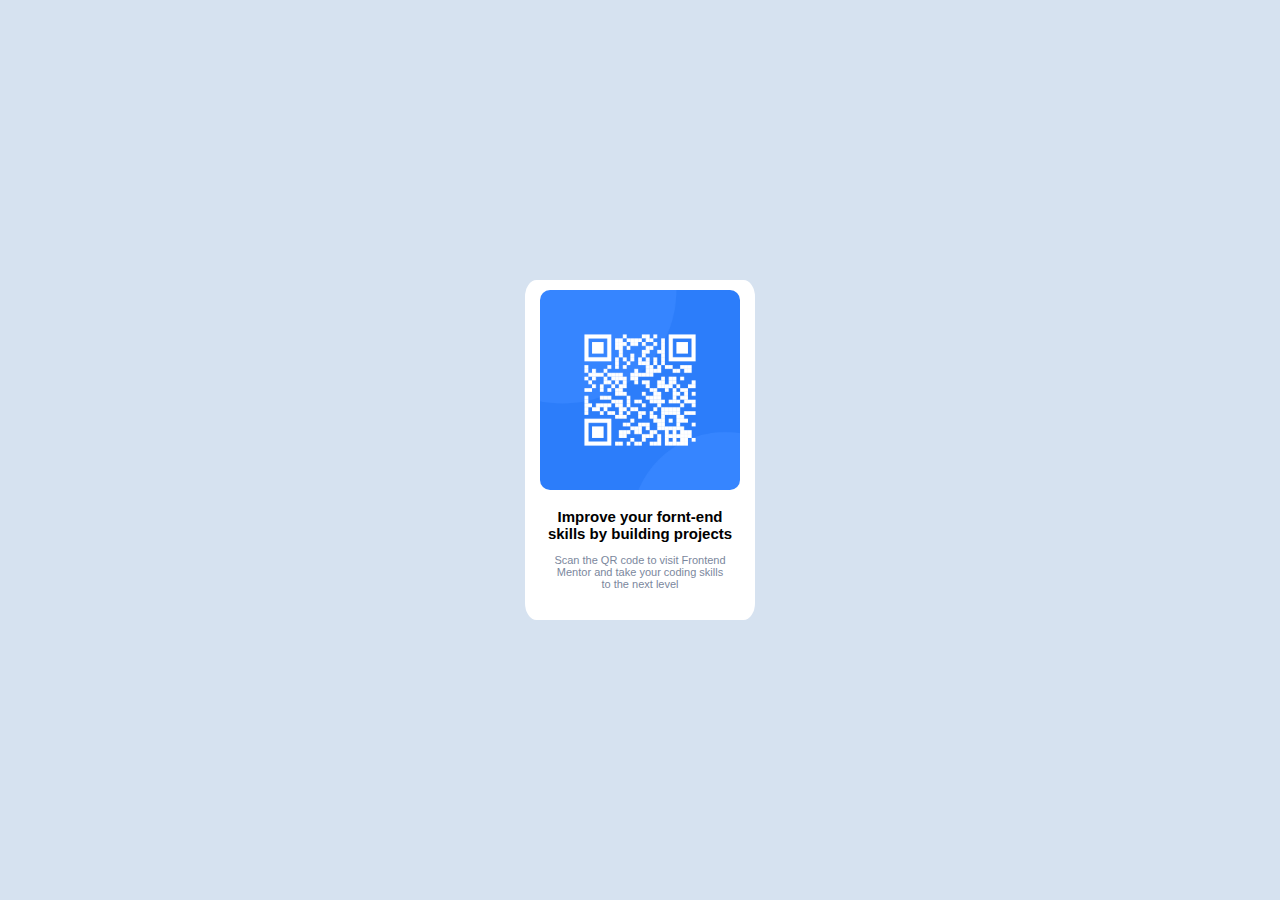
<file: index.html>
<!DOCTYPE html>
<html lang="en">
<head>
  <meta charset="UTF-8">
  <meta name="viewport" content="width=device-width, initial-scale=1.0"> <!-- displays site properly based on user's device -->

  <link rel="icon" type="image/png" sizes="32x32" href="./images/favicon-32x32.png">
  <link rel="stylesheet" href="style.css">
  <title>Frontend Mentor | QR code component</title>

  <!-- Feel free to remove these styles or customise in your own stylesheet 👍 -->
  <style>
    .attribution { font-size: 11px; text-align: center; }
    .attribution a { color: hsl(228, 45%, 44%); }
  </style>
</head>
<body> 
  <div class="container">
 <div class="body-image"> 
<img class="pic" src="image-qr-code.png" height="200px" width="200px"> 
 </div>
<br/>
  <div class="attribution">
    <div class="top-text">Improve your fornt-end <br/>
    skills by building projects<br/>
    </div>
    <br/>
    <div class="lower-text">
      Scan the QR code to visit Frontend<br/> Mentor and take your coding skills <br/>to the next level
      </div>
  </div>
</div>
</body>
</html>
</file>
<file: style.css>
*{
  margin: 0;
  padding: 0;
  box-sizing: border-box;
}
html {
  background-color: hsl(206, 58%, 91%);
}

body{
  background-color: hsl(212, 45%, 89%);
  padding: 0;
  display: flex;
  justify-content: center;
  align-items: center;
  min-height: 100vh;
  font-family: 'Outfit', sans-serif

}
.pic {
  border-radius: 5%;
}
.body-image {
    padding-top: 10px;
    display: flex;
    justify-content: center;
    align-items: center;
}

.container {
  
  background-color: white;
  height: 340px;
  width:230px;
  border: white;
  border-radius: 5%;
}
.lower-text {
  color: hsl(220, 15%, 55%);
  font-weight: 400;
}
.top-text {
  font-size: 15px;
  font-weight: 700;
}
@media screen and (min-width: 375px) and (max-width: 1444px){
  body{
      display: flex;
justify-content: center;
   margin-left: 0px; 
   margin-right:0px; 
  }
}
.img{
 margin-left: 10px;
 margin-right:10px; 
}
</file>
